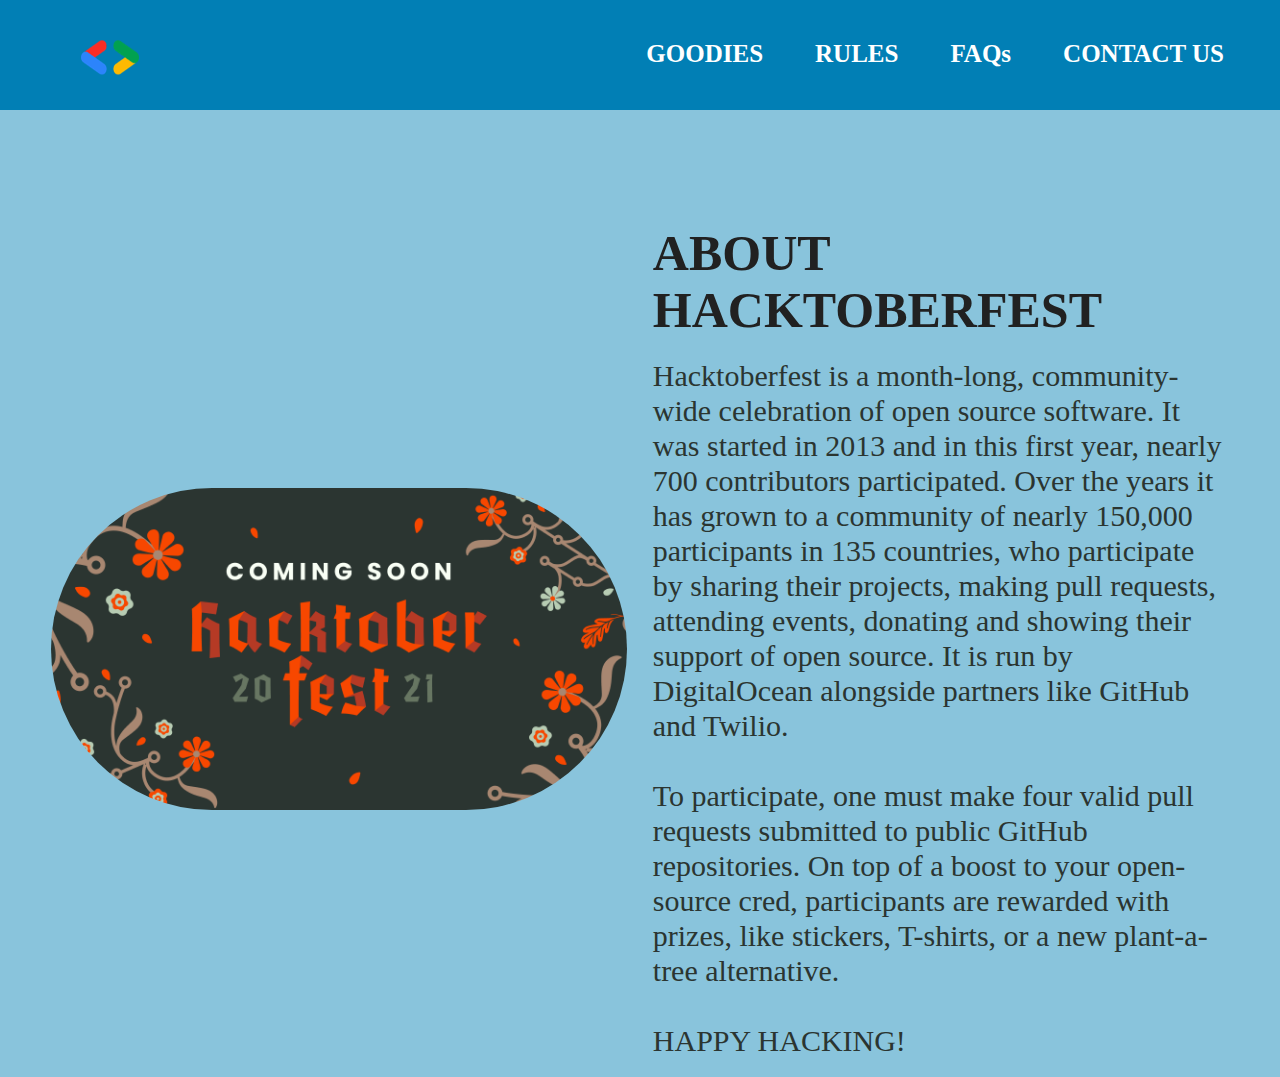
<file: about hacktoberfest/index.html>
<!DOCTYPE html>
<html lang="en">

<head>
    <meta charset="UTF-8">
    <meta http-equiv="X-UA-Compatible" content="IE=edge">
    <meta name="viewport" content="width=device-width, initial-scale=1.0">
    <link rel="stylesheet" href="styles.css">
</head>

<body>
    <div class="container">
        <div class="nav">
            <!-- <ul class="topNav"> -->
            <!-- <li> -->
            <a href="../index.html" class="logo-left">
                <img src="logo.png" id="logo" alt="" />
            </a>
            <!-- </li> -->
            <!-- <li class="topNav-right"> -->
            <a href="https://linktr.ee/dsc128">CONTACT US</a>
            <!-- </li> -->
            <!-- <li class="topNav-right"> -->
            <a href="#">FAQs</a>
            <!-- </li> -->
            <!-- <li class="topNav-right"> -->
            <a href="../rules/index.html">RULES</a>
            <!-- </li> -->
            <!-- <li class="topNav-right"> -->
            <a href="../hactober/index.html">GOODIES</a>
            <!-- </li> -->
            <!-- </ul> -->
        </div>

        <div class="row">
            <div class="imageClass">
                <img src="hacktoberfest-image.png" class="comingSoonImg">
            </div>
            <div class="aboutHacktoberfest">
                <p class="heading">ABOUT HACKTOBERFEST</p>

                <p>
                    Hacktoberfest is a month-long, community-wide celebration of open source software. It was started in
                    2013 and in this first year, nearly 700 contributors participated. Over the years it has grown to a
                    community of nearly 150,000 participants in 135 countries, who participate by sharing their
                    projects, making pull requests, attending events, donating and showing their support of open source.
                    It is run by
                    DigitalOcean alongside
                    partners like GitHub and Twilio.
                    <br><br>
                    To participate, one must make four valid pull requests submitted to public GitHub repositories. On
                    top of a boost to your open-source cred, participants are rewarded with prizes, like stickers,
                    T-shirts, or a
                    new plant-a-tree alternative.
                    <br><br>
                    HAPPY HACKING!

                </p>
            </div>
        </div>
    </div>
</body>

</html>
</file>
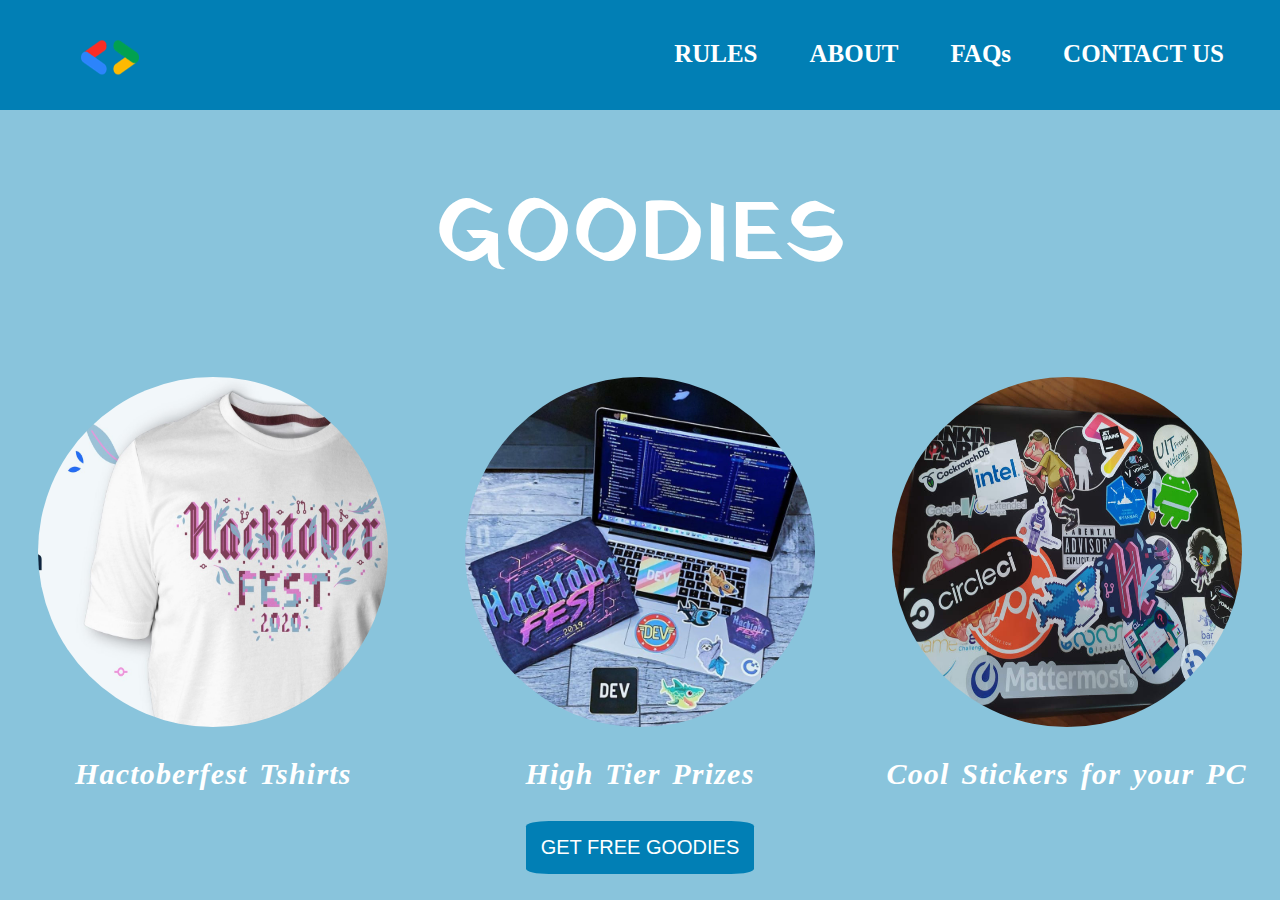
<file: hactober/index.html>
<html lang="en">

<head>
  <meta charset="UTF-8" />
  <meta http-equiv="X-UA-Compatible" content="IE=edge" />
  <meta name="viewport" content="width=device-width, initial-scale=1.0" />
  <link rel="stylesheet" href="style.css" />
  <link rel="preconnect" href="https://fonts.googleapis.com">
  <link rel="preconnect" href="https://fonts.gstatic.com" crossorigin>
  <link href="https://fonts.googleapis.com/css2?family=Yatra+One&display=swap" rel="stylesheet">

  <title>Document</title>
</head>

<body>
  <div class="container">
    <div class="nav">
      <a href="../index.html" class="logo-left"><img src="./images/logo.png" id="logo" alt="" /></a>
      <a href="https://linktr.ee/dsc128">CONTACT US</a>
      <a href="#">FAQs</a>
      <a href="../about hacktoberfest/index.html">ABOUT</a>
      <a href="../rules/index.html">RULES</a>
    </div>

    <div class="content">
      <h1>GOODIES</h1>
      <div class="photos">
        <div class="shirt">
          <img src="./images/shirt.jpg" alt="" /> <br />
          <p>Hactoberfest Tshirts</p>
        </div>

        <div class="prize">
          <img src="./images/prize.jpg" alt="" /> <br />
          <p>High Tier Prizes</p>
        </div>

        <div class="stickers">
          <img src="./images/stickers.jpg" alt="" /> <br />
          <p>Cool Stickers for your PC</p>
        </div>
      </div>

      <div class="free">
        
        <button> <a href="https://www.youtube.com/watch?v=d1YBv2mWll0" target="blank">GET FREE GOODIES</a> </button>
      </div>
    </div>
  </div>
</body>

</html>
</file>
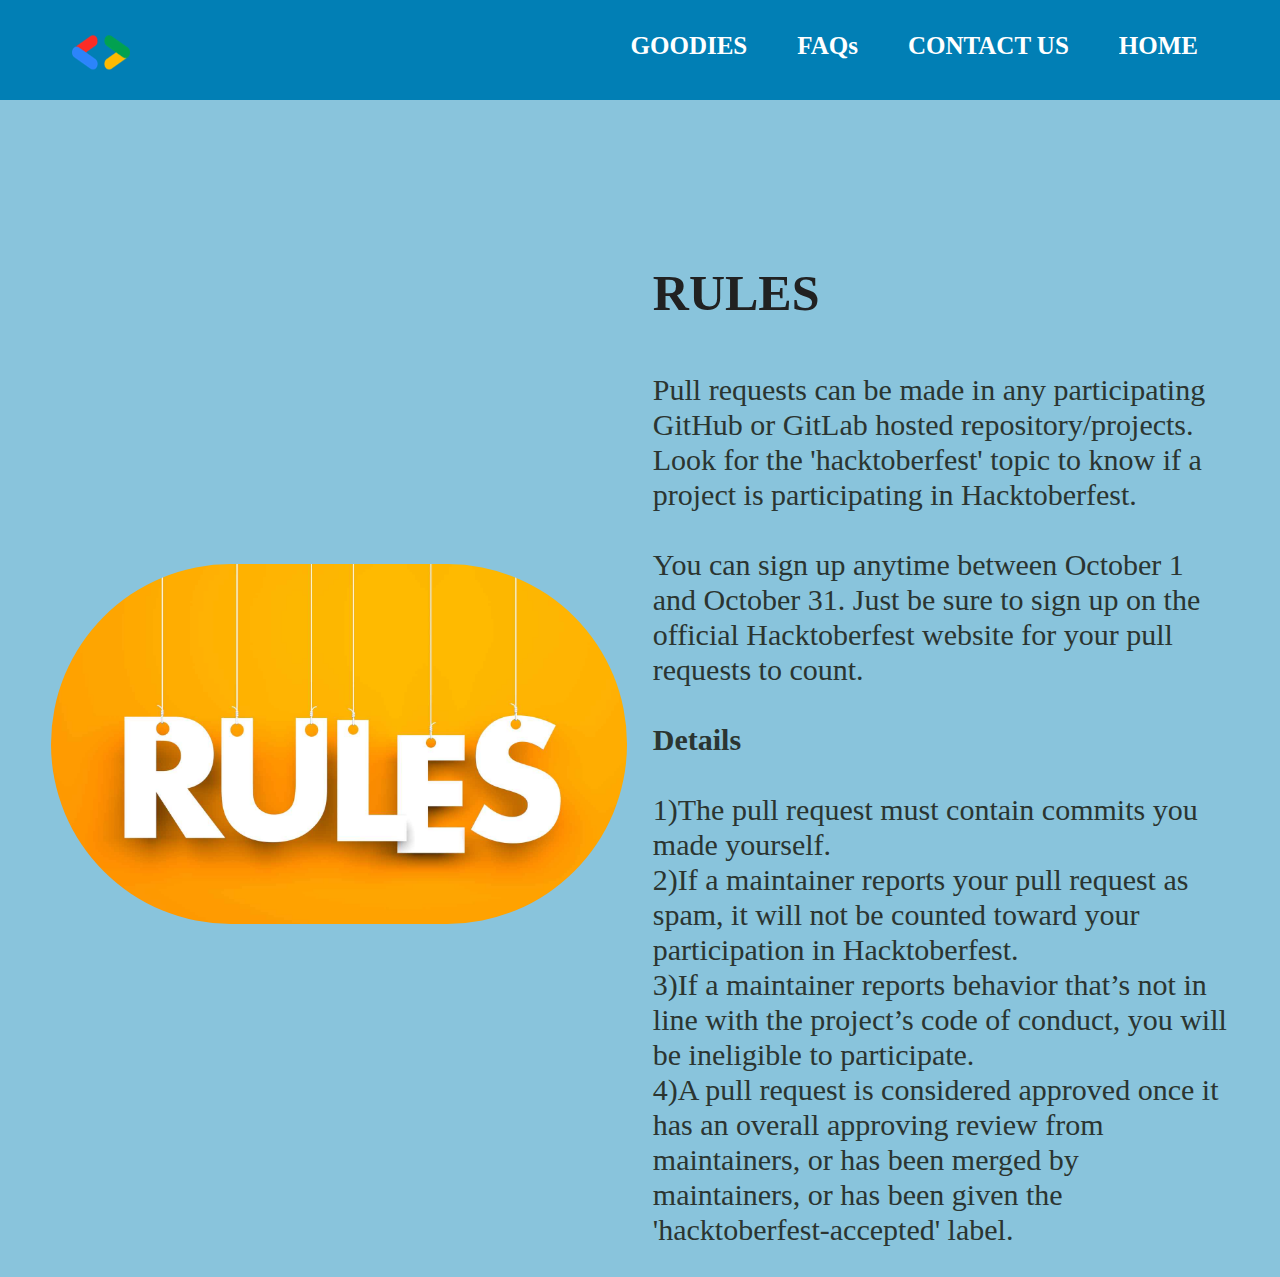
<file: rules/index.html>
<!DOCTYPE html>
<html lang="en">

<head>
    <meta charset="UTF-8">
    <meta http-equiv="X-UA-Compatible" content="IE=edge">
    <meta name="viewport" content="width=device-width, initial-scale=1.0">
    <link rel="stylesheet" href="style.css">
</head>

<body>
    <div class="navbar">
        <ul class="topNav">
            <li><a href="../index.html">
                    <img src="logo.png" id="logo" alt>
                </a></li>
                <li class="topNav-right"><a href="../index.html">HOME</a></li>
            <li class="topNav-right"><a href="https://linktr.ee/dsc128">CONTACT US</a></li>
            <li class="topNav-right"><a href="#">FAQs</a></li>
            <li class="topNav-right"><a href="../hactober/index.html">GOODIES</a></li>
        </ul>
    </div>

    <div class="row">
        <div class="imageClass">
            <img src="rules.jpg" class="comingSoonImg">
        </div>
        <div class="aboutHacktoberfest">
            <p class="heading">RULES</p>

            <p>
                Pull requests can be made in any participating GitHub or GitLab hosted repository/projects. 
                Look for the 'hacktoberfest' topic to know if a project is participating in Hacktoberfest.
                <br><br>
                You can sign up anytime between October 1 and October 31.
                Just be sure to sign up on the official Hacktoberfest website for your pull requests to count.
                <br><br>
                <b>Details</b>
                <br><br>
                1)The pull request must contain commits you made yourself.
                <br>
                2)If a maintainer reports your pull request as spam, it will not be counted toward your participation in Hacktoberfest.
                <br>
                3)If a maintainer reports behavior that’s not in line with the project’s code of conduct, you will be ineligible to participate.
                <br>
                4)A pull request is considered approved once it has an overall approving review from maintainers, or has been merged by maintainers, or has been given the 'hacktoberfest-accepted' label.
                <br>
   

            </p>
        </div>
    </div>
</body>

</html>
</file>
<file: about hacktoberfest/styles.css>
*
{
    margin: 0;
    padding: 0;
    box-sizing: border-box;
    overflow-x: hidden;
}

body{
    background: #379ac496;
}

 /*.navbar
{
    display: block;
    width: 100%;
    height: 100px;
    margin: 0;
    background: #352D2D;
     padding-top: 32px;
    padding-bottom: 32px;
    align-items: center;
    padding: 32px;
}
.navbar ul{
    margin: 0;
    /* padding: 0;
}
ul.topNav li{
    list-style: none;
    float: left;
}
ul.topNav li.topNav-right{
    float: right;
}
ul.topNav li img{
    height: 50%;
    width: 60%;
    /* padding-left: 10px;
    /* padding: 15px;
    /* padding-top: 30px;
    padding-bottom: 30px;
}
ul.topNav li a{
    display: block;
    text-decoration: none;
    font-size: 25px;
    font-weight: bolder;
    text-align: center;
    padding-right: 50px;
    /* padding-top: 30px;
    padding-bottom: 30px;
    color: #fff;
}*/

.nav {
    background: #017FB5;
    width: 100%;
    height: 110px;
    padding: 30px;
    margin-right: 20px;
    /* align-items: center; */
  }
  
  .nav a {
    text-decoration: none;
    padding-left: 16px;
    padding-right: 16px;
    margin: 10px;
    color: white;
    float: right;
    font-size: 25px;
    font-weight: bolder;
  }
  .nav a.logo-left{
    float: left;
    margin-left: 35px;
  }
  .nav a.logo-left img{
    width: 58px;
    height: 35px;
    /* padding-bottom: 12px; */
  }

.row
{
    display: flex;
    flex-wrap: wrap;
    width: 100%;
    align-items: center;
    padding-top: 50px;
    margin-top: 65px;
}
.row::after
{
    display: table;
    clear: both;
    content: " ";
}

.imageClass
{
    width: 50%;
    float: left;
    align-items: center;

}

.comingSoonImg
{
    width: 90%;
    margin-left: 8%;
    border-radius: 344px;
}

.aboutHacktoberfest
{
    /* margin-top: 50px; */
    width: 50%;
    font-family: Poly;
    font-style: normal;
    font-weight: normal;
    font-size: 30px;
    line-height: 35px;
}

.aboutHacktoberfest p{
    padding-right: 8%;
    padding-left: 2%;
    color: #2B3531;
    padding-bottom: 3%;
    /* text-shadow: 2px 5px 4px rgba(0, 0, 0, 0.25); */
}

.aboutHacktoberfest p.heading
{
    font-size: 50px;
    line-height: 57px;
    font-weight: 600;
    color: #212121;
    padding-bottom: 3%;
    /* text-shadow: 2px 5px 4px rgba(0, 0, 0, 0.25); */
}
</file>
<file: hactober/style.css>
* {
  margin: 0;
  padding: 0;
  box-sizing: border-box;
  overflow-x: hidden;
}

body {
  background: #379ac496;
}

.nav {
  background: #017FB5;
  width: 100%;
  height: 110px;
  padding: 30px;
  margin-right: 20px;
  /* align-items: center; */
}

.nav a {
  text-decoration: none;
  padding-left: 16px;
  padding-right: 16px;
  margin: 10px;
  color: white;
  float: right;
  font-size: 25px;
  font-weight: bolder;
}
.nav a.logo-left{
  float: left;
  margin-left: 35px;
}
.nav a.logo-left img{
  width: 58px;
  height: 35px;
  /* padding-bottom: 12px; */
}

.content {
  margin-top: 65px;
}
.content h1{
  font-family: 'Yatra One', cursive;
  font-style: normal;
  font-weight: normal;
  font-size: 85px;
  text-align: center;
  color: #FFFF;
  padding-bottom: 32px;
}

.photos p {
  margin: 10px;
  padding: 20px;
  text-align: center;
  font-size: 30px;
  font-weight: 600;
  font-style: italic;
  letter-spacing: 1.2px;
  word-spacing: 3px;
  font-family:Georgia, 'Times New Roman', Times, serif;
  color: #FFFF;
}

.photos {
  width: 100%;
  display: flex;
  justify-content: space-around;
}
.shirt,.prize,.stickers
{
  width: 33.3%;
  text-align: center;
}

.photos img {
  height: 350px;
  width: 350px;
  border-radius: 50%;
  margin-top: 45px;
}

.free {
  display: flex;
  text-align: center;
  justify-content: center;
}

button {

  background: #017FB5;
  align-content: center;
  padding: 15px;
  border: none;
  border-radius: 10%;
  font-size: 20px;
  
}

button a{
  text-decoration: none;
  color: #FFFF;
}

button:hover {
  cursor: pointer;
  padding: 16px;
}
</file>
<file: rules/style.css>
*
{
    box-sizing: border-box;
    overflow-x: hidden;
}

body{
    background: #379ac496;
    margin: 0;
}
#logo
{
    position: absolute;
    top:35px;
    width:58px;
    height:35px;
}

.navbar
{
    display: block;
    width: 100%;
    height: 100px;
    margin: 0;
    background: #017FB5;
    /* padding-top: 32px;
    padding-bottom: 32px; */
    align-items: center;
    padding: 32px;
}
.navbar ul{
    margin: 0;
    /* padding: 0; */
}
ul.topNav li{
    list-style: none;
    float: left;
}
ul.topNav li.topNav-right{
    float: right;
}
ul.topNav li img{
    height: 50%;
    width: 60%;
    /* padding-left: 10px; */
    /* padding: 15px; */
    /* padding-top: 30px;
    padding-bottom: 30px; */
}
ul.topNav li a{
    display: block;
    text-decoration: none;
    font-size: 25px;
    font-weight: bolder;
    text-align: center;
    padding-right: 50px;
    /* padding-top: 30px;
    padding-bottom: 30px; */
    color: #fff;
}

.row
{
    display: flex;
    flex-wrap: wrap;
    width: 100%;
    align-items: center;
    padding-top: 50px;
    margin-top: 65px;
}
.row::after
{
    display: table;
    clear: both;
    content: " ";
}

.imageClass
{
    width: 50%;
    float: left;
    align-items: center;
}

.comingSoonImg
{
    width: 90%;
    margin-left: 8%;
    border-radius: 344px;
}

.aboutHacktoberfest
{
    /* margin-top: 50px; */
    width: 50%;
    font-family: Poly;
    font-style: normal;
    font-weight: normal;
    font-size: 30px;
    line-height: 35px;
}

.aboutHacktoberfest p{
    padding-right: 8%;
    padding-left: 2%;
    color: #2B3531;

    /* text-shadow: 2px 5px 4px rgba(0, 0, 0, 0.25); */
}

.aboutHacktoberfest p.heading
{
    font-size: 50px;
    line-height: 57px;
    font-weight: 600;
    color: #212121;
    
    /* text-shadow: 2px 5px 4px rgba(0, 0, 0, 0.25); */
}
</file>
